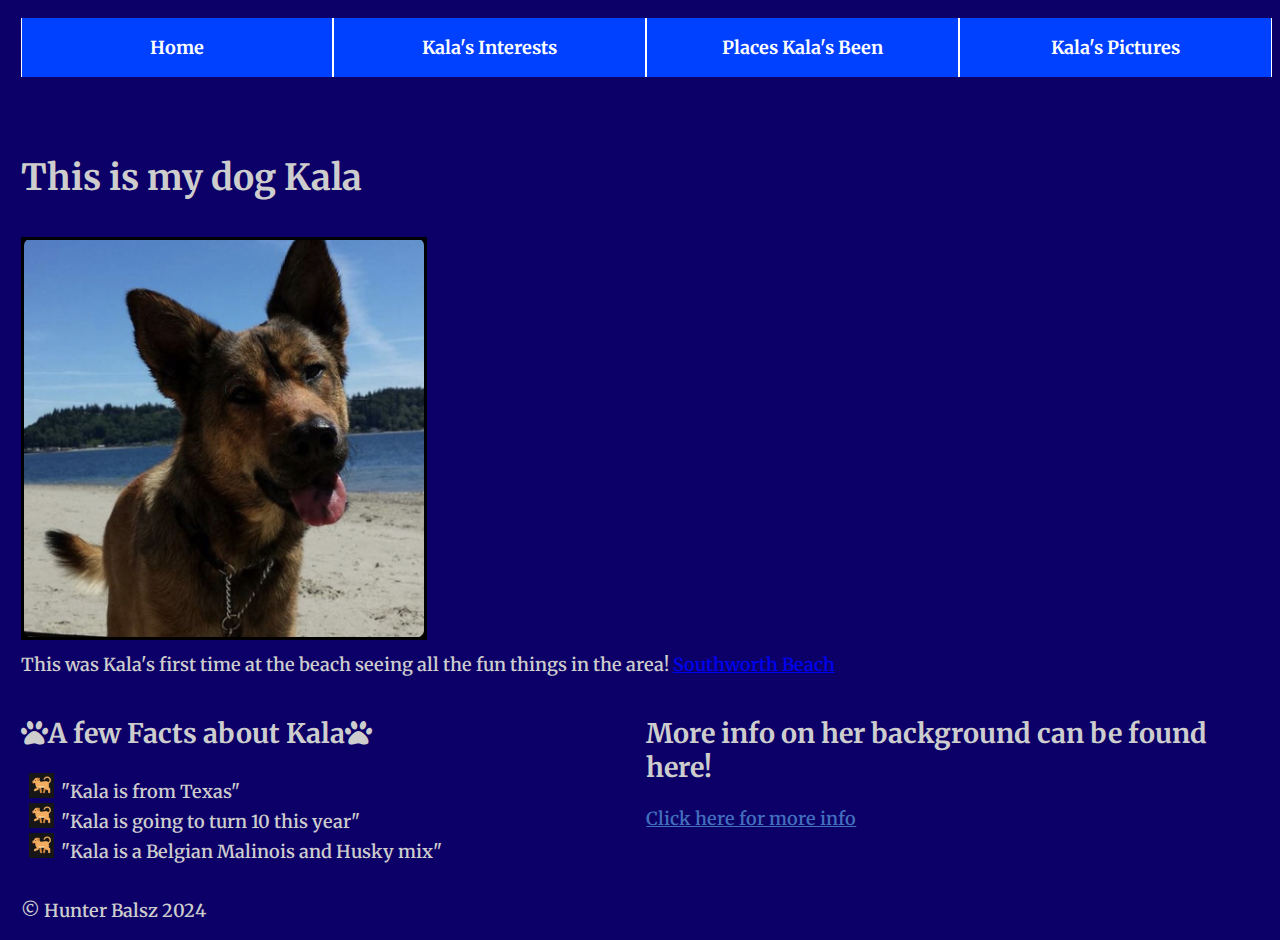
<file: index.html>
<!DOCTYPE html>
<html lang="en">

<head>
    <meta charset="UTF-8">
    <meta name="viewport" content="width=device-width, initial-scale=1.0">
    <meta name="description" content="This is a webpage going over a few facts about my dog!" />
    <link rel="stylesheet" href="Kala_styles.css">
    <title>This is my dog Kala</title>
    <link rel="stylesheet" href="https://cdnjs.cloudflare.com/ajax/libs/font-awesome/6.0.0-beta3/css/all.min.css">
</head>
<!--Navigation menu-->
<nav id="nav_menu">
    <ul>
        <li><a href="index.html">Home</a></li>
        <li><a href="Kala_interests.html">Kala's Interests</a></li>
        <li><a href="Places.html">Places Kala's Been</a></li>
        <li><a href="Pictures.html" class="lastitem">Kala's Pictures</a></li>
    </ul>
</nav>

<link rel="preconnect" href="https://fonts.googleapis.com">
<link rel="preconnect" href="https://fonts.gstatic.com" crossorigin>
<link href="https://fonts.googleapis.com/css2?family=Funnel+Sans:ital,wght@0,300..800;1,300..800&family=Merriweather:ital,wght@0,300;0,400;0,700;0,900;1,300;1,400;1,700;1,900&display=swap" rel="stylesheet">

<body id="merriweather-regular">
    <header class="header">
        <h1 class="header" id="HomeHeader">This is my dog Kala</h1>
        <!--Image of Kala-->
        <img id="Images" width="100%" src="Kala.html/Images/Kala.png"
            alt="It is a picture of my dog Kala at the beach looking at the camera, tilting her head and panting." class="img">
        <p id="BeachCaption">This was Kala's first time at the beach seeing all the fun things in the area! <a
                href="https://en.wikivoyage.org/wiki/Southworth_(Washington)" target="_blank"> Southworth Beach</a></p>
    </header>
    <main>
        <div id="sections">
            <section id="FunFacts">
                <h2 class="header"><i class="fa-solid fa-paw"></i>A few Facts about Kala<i class="fa-solid fa-paw"></i>
                </h2>
                <ul class="dog">
                    <!--List of facts about Kala-->
                    <li>
                        "Kala is from Texas"
                    </li>
                    <li>
                        "Kala is going to turn 10 this year"
                    </li>
                    <li>
                        "Kala is a Belgian Malinois and Husky mix"
                    </li>
                </ul>
            </section>
            <aside id="KalaBackground">
                <!--Brief description to Kala-->
                <h2>More info on her background can be found here!</h2>
                <a href="info.html" class="link">Click here for more info</a>
            </aside>
        </div>

    </main>
    <footer>
        <p>&copy; Hunter Balsz 2024</p>
    </footer>
</body>

</html>
</file>
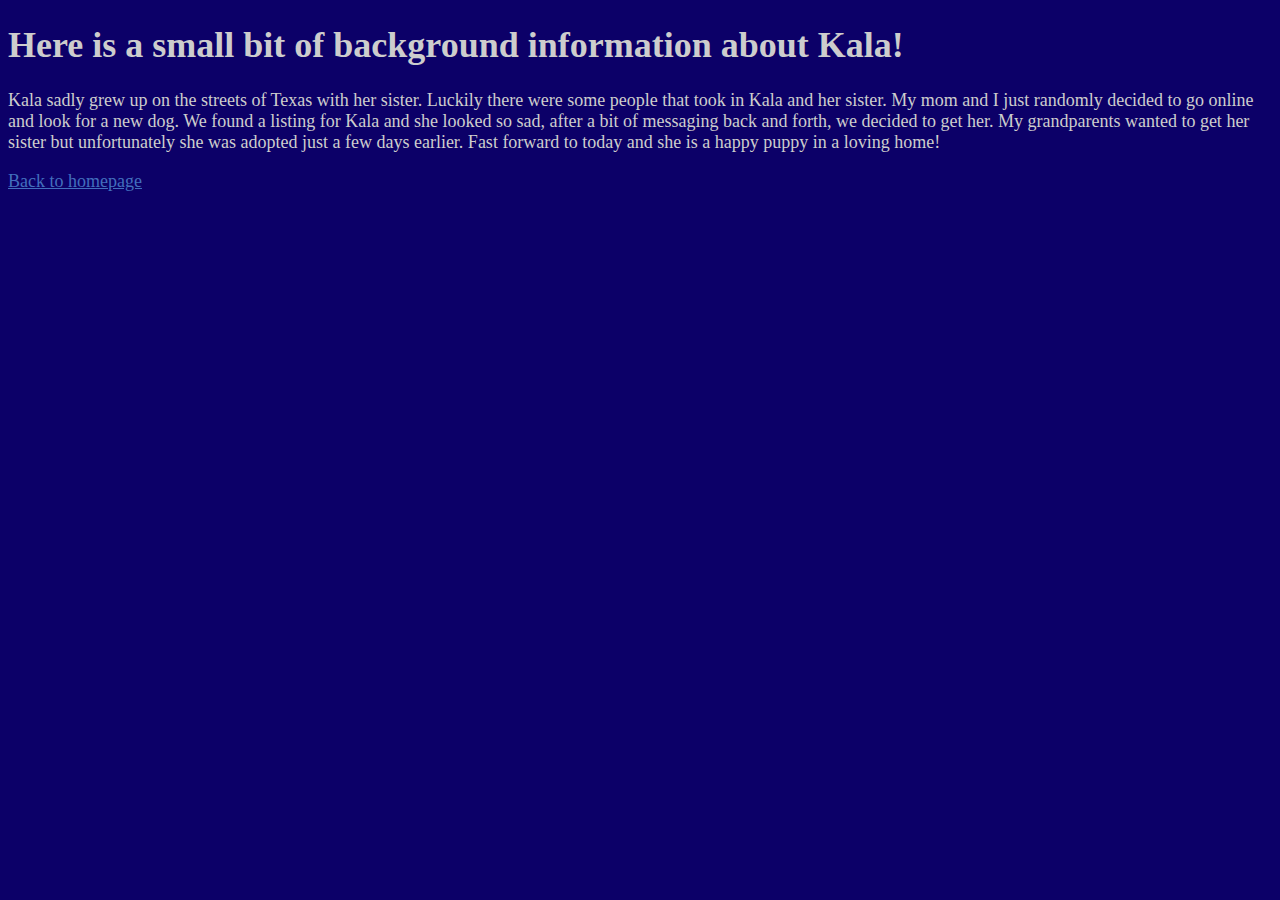
<file: info.html>
<!DOCTYPE html>
<html lang="en">

<head>
    <meta charset="UTF-8">
    <meta name="viewport" content="width=device-width, initial-scale=1.0">
    <link rel="stylesheet" href="Kala_styles.css">
    <title>Document</title>
</head>
<h1 class="header">Here is a small bit of background information about Kala!</h1>

<body>
    <!--Description of Kala's background-->
    <p>Kala sadly grew up on the streets of Texas with her sister. Luckily there were some people that took in Kala and
        her sister. My mom and I just randomly decided to go online and look for a new dog. We found a listing for Kala
        and she looked so sad, after a bit of messaging back and forth, we decided to get her. My grandparents wanted to
        get her sister but unfortunately she was adopted just a few days earlier. Fast forward to today and she is a
        happy puppy in a loving home!</p>
    <a href="index.html" class="link">Back to homepage</a>
</body>

</html>
</file>
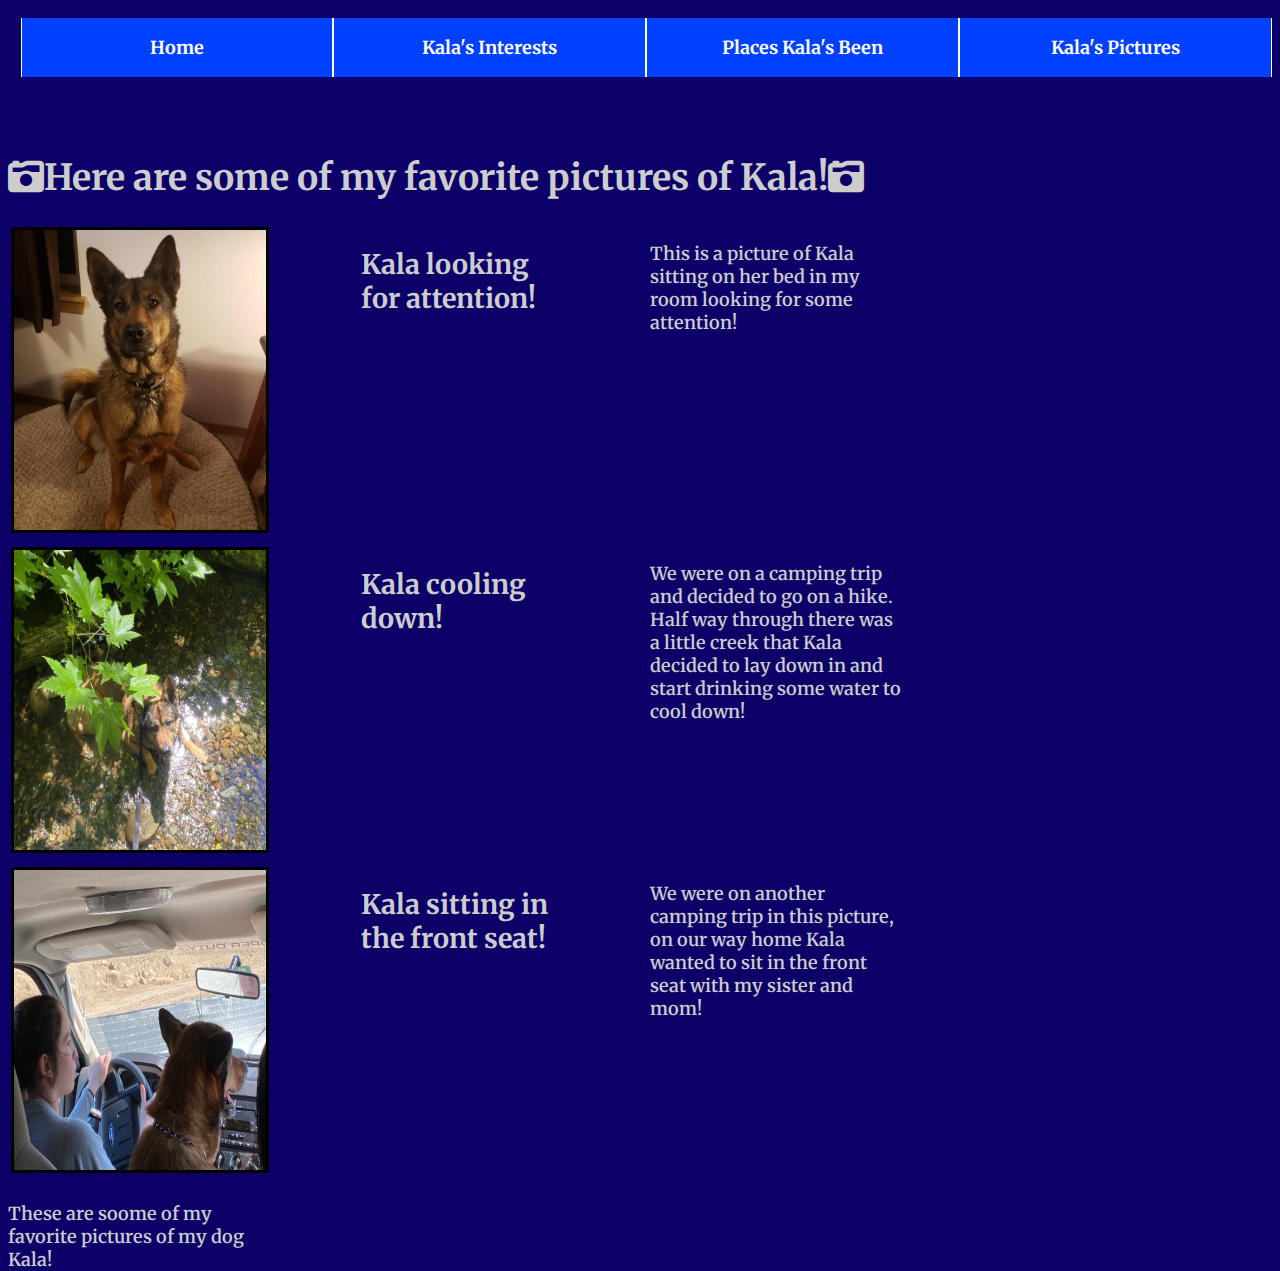
<file: Pictures.html>
<!DOCTYPE html>
<html lang="en">

<head>
    <meta charset="UTF-8">
    <meta name="viewport" content="width=device-width, initial-scale=1.0">
    <title>Document</title>
    <link rel="stylesheet" href="Kala_styles.css">
    <link rel="stylesheet" href="https://cdnjs.cloudflare.com/ajax/libs/font-awesome/6.0.0-beta3/css/all.min.css">
</head>
<!--Navigation menu-->
<nav id="nav_menu">
    <ul>
        <li><a href="index.html">Home</a></li>
        <li><a href="Kala_interests.html">Kala's Interests</a></li>
        <li><a href="Places.html">Places Kala's Been</a></li>
        <li><a href="Pictures.html" class="lastitem">Kala's Pictures</a></li>
    </ul>
</nav>

<link rel="preconnect" href="https://fonts.googleapis.com">
<link rel="preconnect" href="https://fonts.gstatic.com" crossorigin>
<link href="https://fonts.googleapis.com/css2?family=Funnel+Sans:ital,wght@0,300..800;1,300..800&family=Merriweather:ital,wght@0,300;0,400;0,700;0,900;1,300;1,400;1,700;1,900&display=swap" rel="stylesheet">

<body id="merriweather-regular">
    <!--Start of Kala's pictures-->
    <h1><i class="fa-solid fa-camera-retro"></i>Here are some of my favorite pictures of Kala!<i
            class="fa-solid fa-camera-retro"></i></h1>
    <div id="BodyPictures">
        <img src="Kala.html/Images/KalaBed.jpg" alt="This is a picture of Kala sitting on her bed in my room." class="img">
        <h2 class="PictureHeader">Kala looking for attention!</h2>
        <p class="PictureText">This is a picture of Kala sitting on her bed in my room looking for some attention!</p>
        <img src="Kala.html/Images/KalaCreek.jpg"
            alt="Here is a picture of Kala relaxing in the cool water of a creek during a hike." class="img">
        <h2 class="PictureHeader">Kala cooling down!</h2>
        <p class="PictureText">We were on a camping trip and decided to go on a hike. Half way through there was a
            little
            creek that Kala decided to lay down in and start drinking some water to cool down!</p>
        <img src="Kala.html/Images/KalaDriving.jpg"
            alt="We are on our way home from a camping trip and Kala is sitting in the front seat while my sister is driving." class="img">
        <h2 class="PictureHeader">Kala sitting in the front seat!</h2>
        <p class="PictureText">We were on another camping trip in this picture, on our way home Kala wanted to sit in
            the
            front seat with my sister and mom!</p>
        <p>These are soome of my favorite pictures of my dog Kala!</p>
    </div>
</body>

</html>
</file>
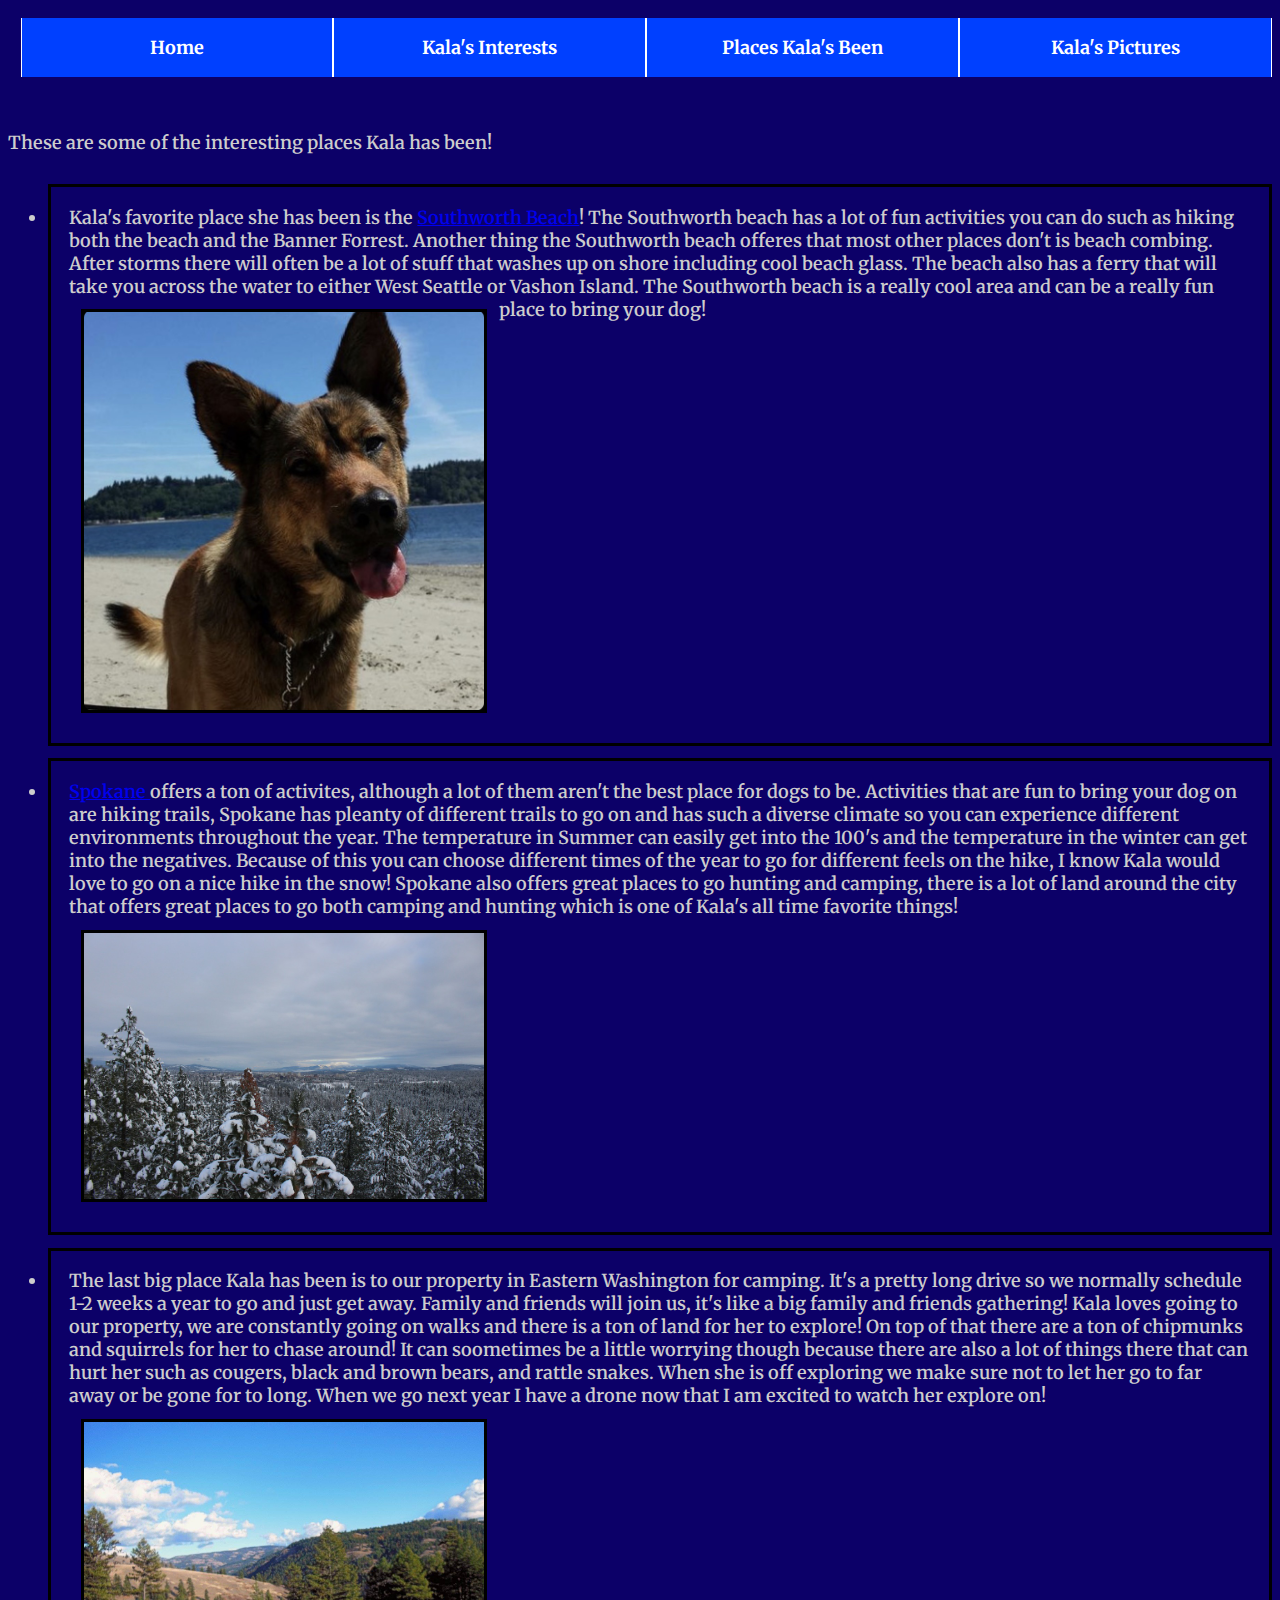
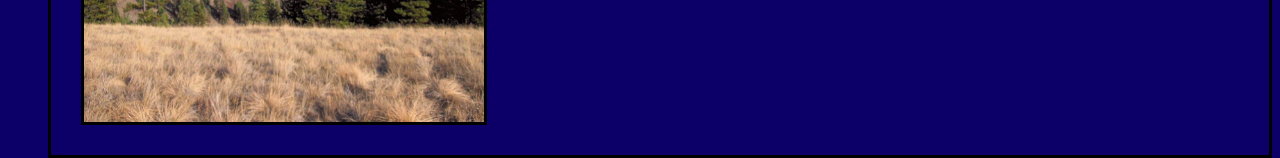
<file: Places.html>
<!DOCTYPE html>
<html lang="en">

<head>
    <meta charset="UTF-8">
    <meta name="viewport" content="width=device-width, initial-scale=1.0">
    <title>Document</title>
    <link rel="stylesheet" href="Kala_styles.css">
    <link rel="stylesheet" href="https://cdnjs.cloudflare.com/ajax/libs/font-awesome/6.0.0-beta3/css/all.min.css">
</head>
<!--Navigation menu-->
<nav id="nav_menu">
    <ul>
        <li><a href="index.html">Home</a></li>
        <li><a href="Kala_interests.html">Kala's Interests</a></li>
        <li><a href="Places.html">Places Kala's Been</a></li>
        <li><a href="Pictures.html" class="lastitem">Kala's Pictures</a></li>
    </ul>
</nav>

<link rel="preconnect" href="https://fonts.googleapis.com">
<link rel="preconnect" href="https://fonts.gstatic.com" crossorigin>
<link
    href="https://fonts.googleapis.com/css2?family=Funnel+Sans:ital,wght@0,300..800;1,300..800&family=Merriweather:ital,wght@0,300;0,400;0,700;0,900;1,300;1,400;1,700;1,900&display=swap"
    rel="stylesheet">

<body id="merriweather-regular">
    <!--Fun places Kala has visited-->
    <header>These are some of the interesting places Kala has been!</header>
    <ul>
        <li class="Kala_places" id="KalaPlacesParagraphOne">
            Kala's favorite place she has been is the <a href="https://en.wikivoyage.org/wiki/Southworth_(Washington)"
            target="_blank"> Southworth Beach</a>! The Southworth beach has a lot of fun activities you can do such
            as hiking both the beach and the Banner Forrest. Another thing the Southworth beach offeres that most other
            places don't is beach combing. After storms there will often be a lot of stuff that washes up on shore
            including cool beach glass. The beach also has a ferry that will take you across the water to either West
            Seattle or Vashon Island. The Southworth beach is a really cool area and can be a really fun place to bring
            your dog!
            <img src="Kala.html/Images/Kala.png" class="KalaPlacesPictures"> 
        </li>
        <li class="Kala_places" id="KalaPlacesParagraphTwo">
            <a href="https://en.wikipedia.org/wiki/Spokane,_Washington" target="_blank"> Spokane </a> offers a ton of
            activites, although a lot of them aren't the best place for dogs to be. Activities that are fun to bring
            your dog on are hiking trails, Spokane has pleanty of different trails to go on and has such a diverse
            climate so you can experience different environments throughout the year. The temperature in Summer can
            easily get into the 100's and the temperature in the winter can get into the negatives. Because of this you
            can choose different times of the year to go for different feels on the hike, I know Kala would love to go
            on a nice hike in the snow! Spokane also offers great places to go hunting and camping, there is a lot of
            land around the city that offers great places to go both camping and hunting which is one of Kala's all time
            favorite things!
        <img src="Kala.html/Images/SpokaneLand.jpg" class="KalaPlacesPictures">
        </li>
        <li class="Kala_places" id="KalaPlacesParagraphThree">
            The last big place Kala has been is to our property in Eastern Washington for camping. It's a pretty long
            drive so we normally schedule 1-2 weeks a year to go and just get away. Family and friends will join us,
            it's like a big family and friends gathering! Kala loves going to our property, we are constantly going on
            walks and there is a ton of land for her to explore! On top of that there are a ton of chipmunks and
            squirrels for her to chase around! It can soometimes be a little worrying though because there are also a
            lot of things there that can hurt her such as cougers, black and brown bears, and rattle snakes. When she is
            off exploring we make sure not to let her go to far away or be gone for to long. When we go next year I have
            a drone now that I am excited to watch her explore on!
            <img src="Kala.html/Images/Property.jpg" class="KalaPlacesPictures">
        </li>
    </ul>
</body>

</html>
</file>
<file: Kala_styles.css>
/* ONLY ALLOWED HEX AND RGB COLOR CODES */

/*Selector links*/
body {
    background-color: #0c0068;
    color: rgb(205, 205, 205);
    font-size: large;
    font-family: Georgia, 'Times New Roman', Times, serif;
}

main {
    clear: left;
}

header {
    clear: left;
}

a:visited {
    color: #ffffff;
}

footer {
    margin-left: 1%;
}

img {
    float: left;
    clear: left;
    margin-right: 2em;
    width: 100%;
    height: 100%;
    max-width: 300px;
    margin: 1%;
    border: solid #000000;
    gap: 20px;
}

/*Class links*/
.link {
    color: rgb(66, 111, 189);
}

ul.dog {
    list-style-image: url("Kala.html/Images/Dog_emoji.png");
}

.PictureText {
    clear: left;
}

.PictureHeader {
    clear: left;
}

.KalaInterestsList {
    padding: 1.5%;
    border: solid black;
    margin-top: 1%;
}

.Kala_places {
    padding: 1.5%;
    border: solid black;
    margin-top: 1%;
    float: left;
}

.KalaPlacesPictures {
    max-width: 400px;
    float: left;
}

/*Navigation Menu and id links*/
#nav_menu {
    padding-bottom: 2em;
    margin: auto;
    width: 100%;
}

#nav_menu ul {
    list-style-type: none;
    padding: 0%;
    display: flex;
    flex-direction: row;
    margin-left: 1%;
}

#nav_menu ul li {
    flex-basis: 33%;
}

#nav_menu ul li a {
    text-align: center;
    display: block;
    padding: 1em 0;
    text-decoration: none;
    background-color: hsl(225, 100%, 50%);
    color: #ffffff;
    font-weight: bold;
    border-right: 1px solid #ffffff;
    border-left: 1px solid #ffffff;
}

#nav_menu ul li a:hover {
    background-color: #878787;
}

/*End of nav menu*/
#Images {
    float: left;
    margin-right: 2em;
    max-width: 400px;
}

#BodyPictures {
    height: 400px;
    display: grid;
    grid-template: 300px 300px 300px / 20% 15% 20%;
    grid-gap: 20px 100px;
    clear: left;
}

div#sections {
    display: flex;
    flex-direction: row;
    margin-left: 1%;
}

aside#KalaBackground {
    flex-basis: 50%;
}

section#FunFacts {
    flex-basis: 50%;
}

#BeachCaption {
    clear: left;
    margin-right: 20%;
    margin-left: 1%;
}

#HomeHeader {
    margin-left: 1%;
}

#KalaPlacesParagraphOne {
    clear: left;
    padding: 1.5%;
    border: solid black;
    margin-top: 1%;
}

#KalaPlacesParagraphTwo {
    clear: left;
}

#KalaPlacesParagraphThree {
    clear: left;
}

/*Fonts*/
#merriweather-regular {
    font-family: "Merriweather", serif;
    font-weight: 600;
    font-style: normal;
}
/*Media Content*/
@media only screen and (max-width: 770px) {
    div#sections {
        flex-direction: column;
        align-items: center;
    }
}

@media only screen and (max-width: 630px) {
    #nav_menu ul {
        flex-direction: column;
    }

    #nav_menu ul li a {
        border-right: none;
        border-bottom: 2px solid #ffffff;
    }

    #nav_menu ul li a.lastitem {
        border-bottom: none;
    }
}
</file>
